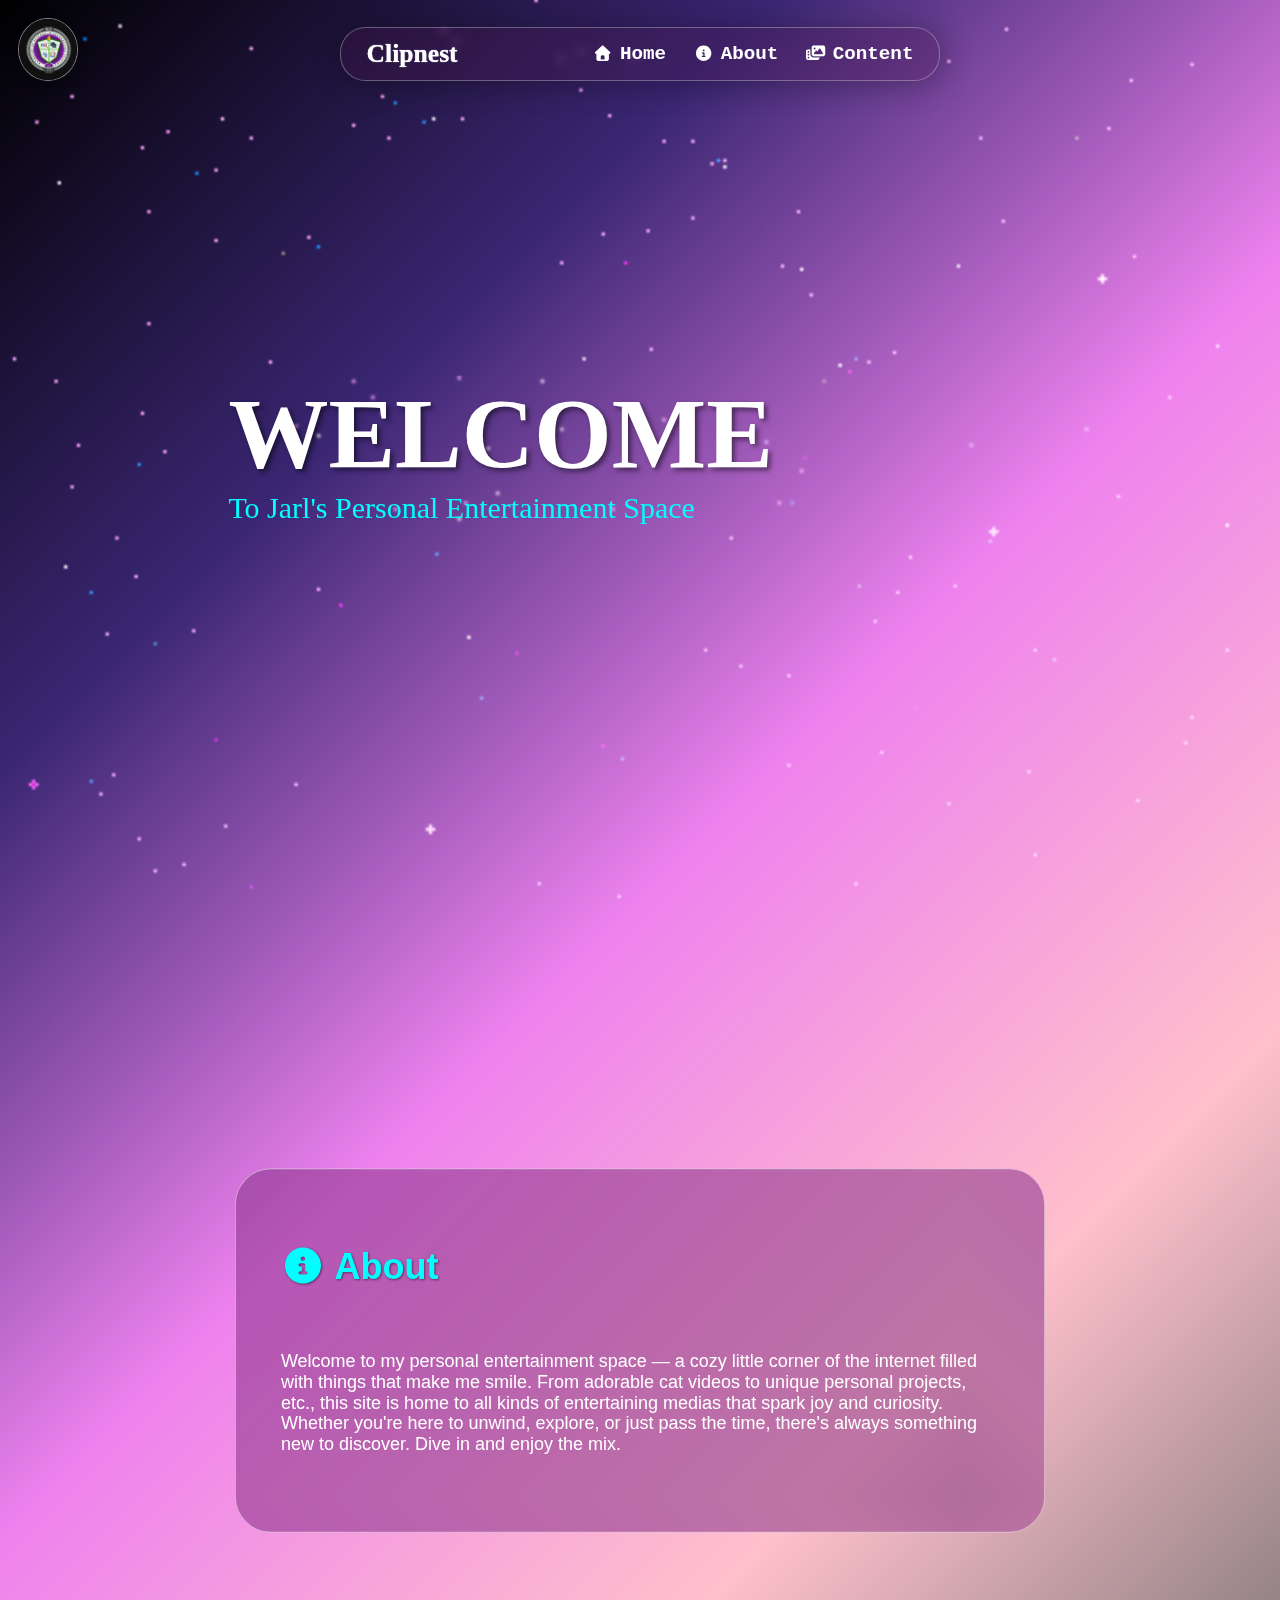
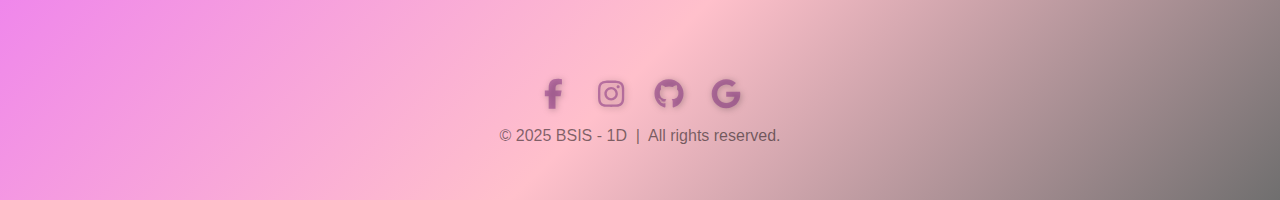
<file: index.html>
<!DOCTYPE html>
<html lang="en">
<head>
  <meta charset="UTF-8">
  <meta name="viewport" content="width=device-width, initial-scale=1.0">
  <title>Final Website</title>
  <link rel="stylesheet" href="css/style.css">
  <link rel="stylesheet" href="css/all.min.css" />
  <style>
          /* Main content styles */
.hero-section {
     position: relative;
     display: flex;
     justify-content: center;
     align-items: center;
     width: 100%;
     min-height: 100vh;
     flex-direction: column;
     min-height: 100vh;
}
.content-box {
     position: relative;
     width: clamp(280px, 80%, 900px);
     max-width: 80%;
     background-color: rgba(126, 41, 126, 0.5);
     backdrop-filter: blur(1px);
     transition: transform 0.8s ease, box-shadow 0.8s ease;
     transform: scale(0.9);
     z-index: 1;
}
.content-box h1 {
     color: white;
     font-size: clamp(1rem, 4vw, 2.5rem);
}
.cb-1 {
     display: flex;
     flex-direction: column;
     justify-content: center;
     align-items: flex-start;
     background: none;
     padding-left: clamp(10px, 3vw, 40px);
     transform: scale(1);
     box-shadow: 0;
}
.cb-1 h1 {
     position: static;
     text-align: left;
     font-family: fantasy;
     transform: none;
     font-size: 100px;
     font-weight: 800;
     text-shadow: 3px 3px 5px rgba(0, 0, 0, 0.5);
}
.cb-1 p {
     font-family: Cursive;
     color: cyan;
     font-size: 30px;
}
.d1 .content-box {
     box-shadow: none;
     opacity: 1;
}
.cb-2 {
     display: flex;
     flex-direction: column;
     justify-content: space-around;
     border-radius: 40px;
     height: clamp(250px, 45vh, 450px);
     padding: 50px;
     border: 1px solid rgba(255, 255, 255, 0.5);

}
.prgrph {
     color: #fff;
     font-size: 20px;
}
.cb-2 h1 {
     color: cyan;
     font-size: 40px;
     filter: drop-shadow(1px 1px 1px rgba(0, 0, 0, 0.5));
}
.d2:hover .cb-2 {
     transform: scale(1) translateY(-15px);
     box-shadow: 0px 15px 10px 1px rgba(0, 0, 0, 0.3);
}
.contacts {
     margin-bottom: 15px;
     display: flex;
     justify-content: center;
     gap: 20px;
}
.contacts a {
     position: relative;
     color: rgba(126, 41, 126, 0.5);
     font-size: 30px;
     filter: drop-shadow(1px 1px 3px rgba(0, 0, 0, 0.5));
     transition: color 0.3s ease, transform 0.3s ease, filter 0.3s ease;
}
.contacts a:hover {
     color: cyan;
     transform: scale(1.5);
     filter: drop-shadow(1px 1px 3px rgba(0, 0, 0, 0.5));
}
.contacts a:active {
     transform: scale(1.2);
}
.contact-label {
     font-size: 12px;
     text-align: center;
     margin-top: 5px;
     display: none;
     position: absolute;
     bottom: 45px;
     width: max-content;
     left: 50%;
     transform: translateX(-50%);
     color: white;
     transition: display 0.3s ease, color 0.3s ease;
}
.contacts a:hover .contact-label {
     display: flex;
     color: cyan;
}
  </style>
</head>
<body>
     <img src="internal/cictlogo.jfif" class="logo" alt="cictlogo">
  <nav class="nav-bar">
     <h2>Clipnest</h2>
    <ul class="links">
      <li><a href="#home" id="h-btn"><i class="fas fa-home"></i> Home</a></li>
      <li><a href="#about" id="a-btn"><i class="fas fa-info-circle"></i> About</a></li>
      <li class="dropdown-parent"><a href="content.html" id="c-btn"><i class="fas fa-photo-video"></i> Content</a>
          <ul class="dropdown">
    <li><a href="content.html#images">Image</a></li>
    <li><a href="content.html#videos">Videos</a></li>
    <li><a href="content.html#projects">Projects</a></li>
  </ul>
     </li>
    </ul>
  </nav>
  <div class="hero-section d1" id="home">
       <div class="content-box cb-1">
       <h1>WELCOME</h1>
       <p>To Jarl's Personal Entertainment Space</p>
       </div>
       </div>
  <div class="hero-section d2" id="about">
       <div class="content-box cb-2">
       <h1><i class="fas fa-info-circle"></i>  About</h1>
       <p class="prgrph">Welcome to my personal entertainment space — a cozy little corner of the internet filled with things that make me smile. From adorable cat videos to unique personal projects, etc., this site is home to all kinds of entertaining medias that spark joy and curiosity. Whether you're here to unwind, explore, or just pass the time, there's always something new to discover. Dive in and enjoy the mix.</p>
       </div>
       <footer>
          <div class="contacts">
          <a href="https://www.facebook.com/jarlchristian.cioco.7" target="_blank"><i class="fab fa-facebook-f"></i>
          <p class="contact-label">Contact me on my Facebook</p>
          </a>
          <a href="https://www.instagram.com/nhcxrc_" target="_blank"><i class="fab fa-instagram"></i>
          <p class="contact-label">Contact me on my Instagram</p>
          </a>
          <a href="https://www.github.com/jarlll" target="_blank"><i class="fab fa-github"></i>
          <p class="contact-label">Contact me on my GitHub</p>
          </a>
          <a href="https://mailto:jarlaclancioco@gmail.com" target="_blank"><i class="fab fa-google"></i>
          <p class="contact-label">Contact me on my Email</p>
          </a>
     </div>
  <p>
    &copy; 2025 BSIS - 1D &nbsp;|&nbsp; All rights reserved.
  </p>
</footer>
  </div>
</body>
</html>
</file>
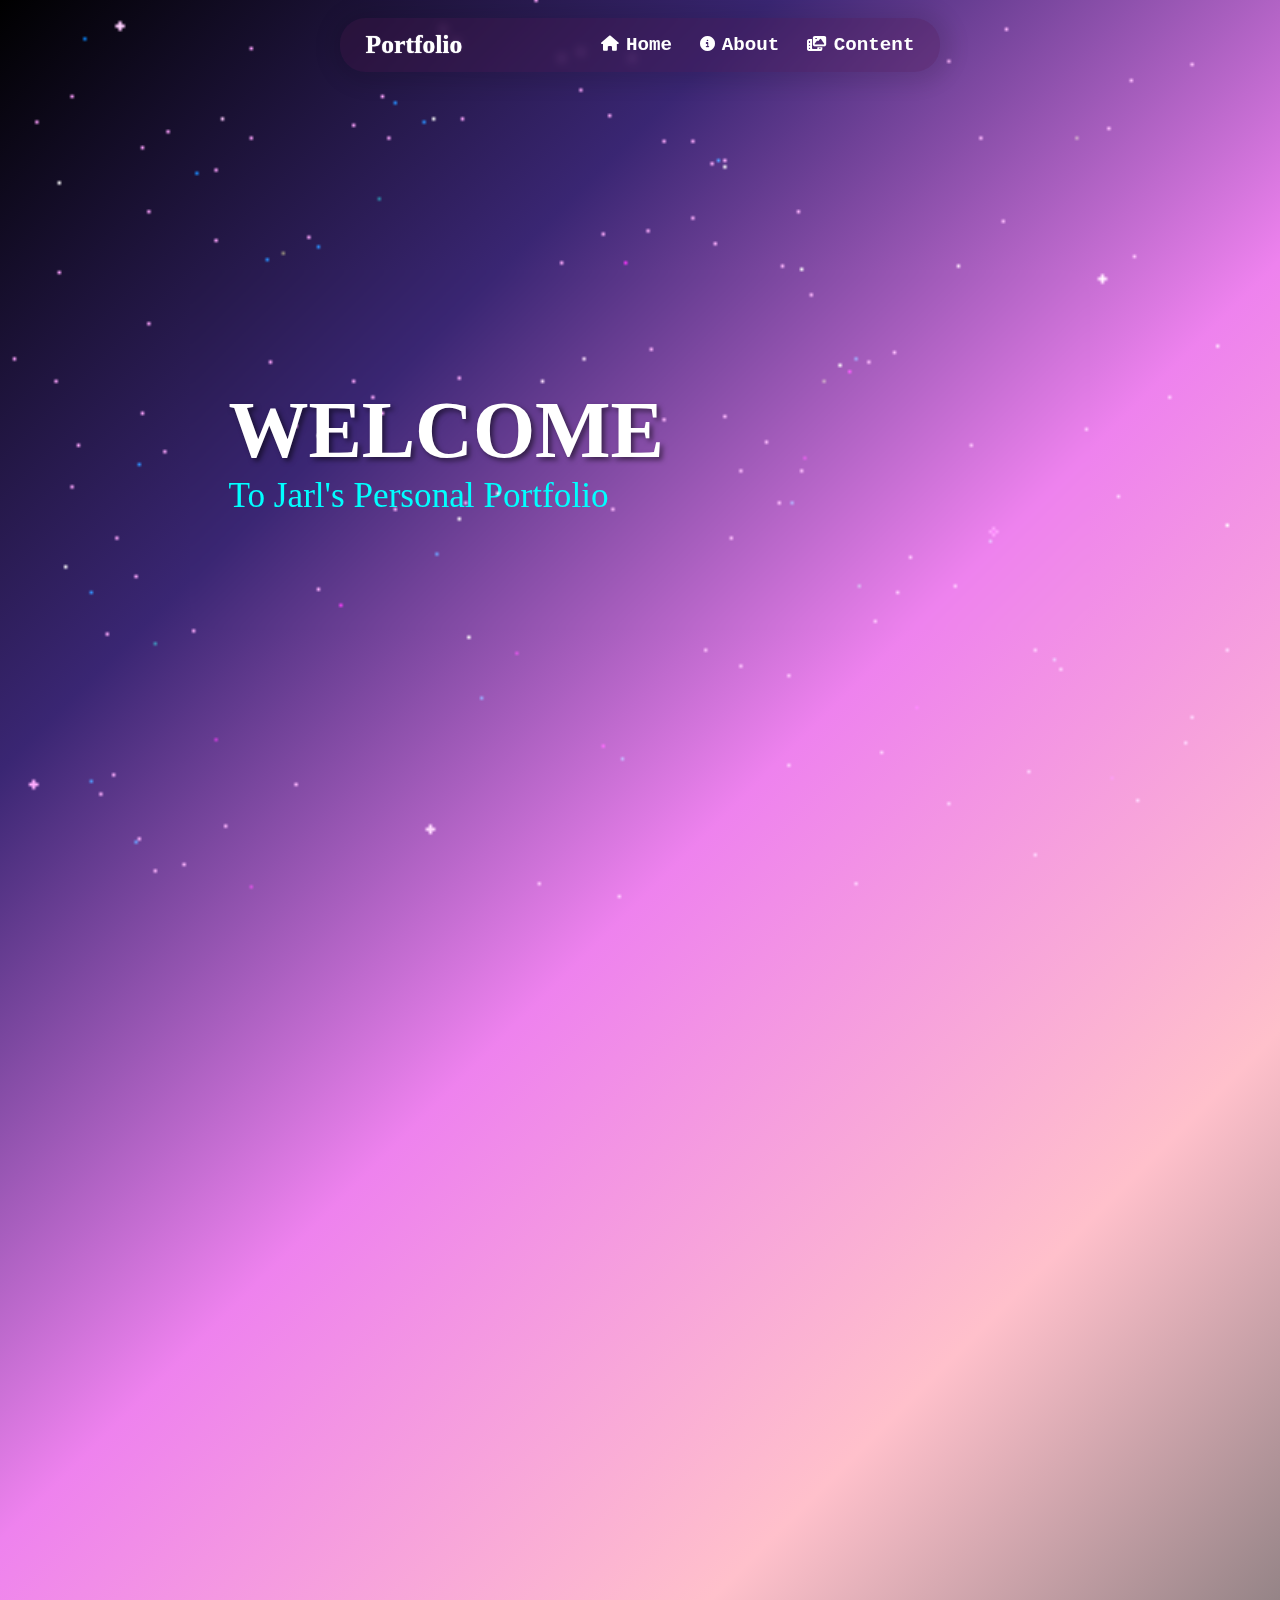
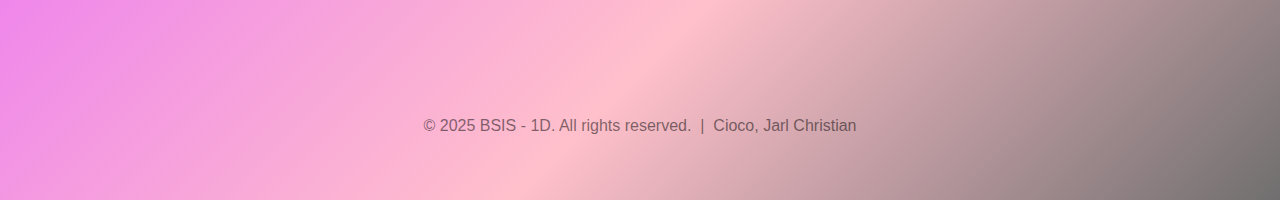
<file: CiocoWebsite.html>
<!DOCTYPE html>
<html lang="en">
<head>
  <meta charset="UTF-8">
  <meta name="viewport" content="width=device-width, initial-scale=1.0">
  <title>Final Website</title>
  <link rel="stylesheet" href="style.css">
  <link rel="stylesheet" href="https://cdnjs.cloudflare.com/ajax/libs/font-awesome/6.4.0/css/all.min.css" />
  <style>
          /* Main content styles */
.hero-section {
     position: relative;
     display: flex;
     justify-content: center;
     align-items: center;
     width: 100%;
     min-height: 100vh;
     flex-direction: column;
     min-height: 100vh;
}
.content-box {
     position: relative;
     width: clamp(280px, 80%, 900px);
     max-width: 100%;
     height: clamp(200px, 40vh, 400px);
     border-radius: clamp(20px, 3vw, 30px);
     background-color: rgba(70, 20, 70, 0.3);
     box-shadow: 2px 2px 20px 10px rgba(0, 0, 0, 0.1);
     backdrop-filter: blur(5px);
     opacity: 0;
     transition: opacity 1.5s ease-in-out, transform 0.8s;
     transform: scale(0.5);
}
.content-box h1 {
     font-family: Cursive;
     color: white;
     font-size: clamp(1rem, 4vw, 2.5rem);
     text-shadow: 3px 3px 5px rgba(0, 0, 0, 0.5);
}
.cb-1 {
     display: flex;
     flex-direction: column;
     justify-content: center;
     align-items: flex-start;
     background: none;
     padding-left: clamp(10px, 3vw, 40px);
     transform: scale(1);
}
.cb-1 h1 {
     position: static;
     text-align: left;
     font-family: fantasy;
     transform: none;
     font-size: clamp(3.5rem, 7vw, 5rem);
     font-weight: 800;
}
.cb-1 p {
     font-family: Cursive;
     color: cyan;
     font-size: clamp(2rem, 3vw, 2.2rem);
}
.d1 .content-box {
     box-shadow: none;
     opacity: 1;
}
.d2 .content-box {
     width: 100%; 
     border-radius: 0;
     height: clamp(250px, 45vh, 450px);
     padding: 50px 70px;
}
.d2 .prgrph {
    color: #fff;
     font-size: 20px;
}
.d2 hr {
     border: none;
     height: 2px;
     background-color: #fff;
     margin: 20px 0;
     width: 50%;
}
/* :target & hover reveal */
.hero-section:target .content-box {
     opacity: 1;
     transform: scale(1);
}
.d2:hover .content-box {
     opacity: 1;
     transform: scale(1);
}
  </style>
</head>
<body>
  <nav class="nav-bar">
     <h2>Portfolio</h2>
    <ul class="links">
      <li><a href="#home" id="h-btn"><i class="fas fa-home"></i> Home</a></li>
      <li><a href="#about" id="a-btn"><i class="fas fa-info-circle"></i> About</a></li>
      <li class="dropdown-parent"><a href="content.html" id="c-btn"><i class="fas fa-photo-video"></i> Content</a>
          <ul class="dropdown">
    <li><a href="content.html#nature">Nature</a></li>
    <li><a href="content.html#animals">Animals</a></li>
    <li><a href="content.html#japan">Japan</a></li>
  </ul>
     </li>
    </ul>
  </nav>
  <div class="hero-section d1" id="home">
       <div class="content-box cb-1">
       <h1>WELCOME</h1>
       <p>To Jarl's Personal Portfolio </p>
       </div>
       </div>
  <div class="hero-section d2" id="about">
       <div class="content-box">
       <h1>About</h1>
       <hr>
       <p class="prgrph">Welcome to my personal entertainment space — a cozy little corner of the internet filled with things that make me smile. From adorable cat videos to unique personal projects, etc., this site is home to all kinds of entertaining medias that spark joy and curiosity. Whether you're here to unwind, explore, or just pass the time, there's always something new to discover. Dive in and enjoy the mix.</p>
       </div>
       <footer>
  <p>
    &copy; 2025 BSIS - 1D. All rights reserved.
    &nbsp;|&nbsp;
    <a href="mailto:jarlaclancioco@gmail.com">Cioco, Jarl Christian</a>
  </p>
</footer>
  </div>
</body>
</html>
</file>
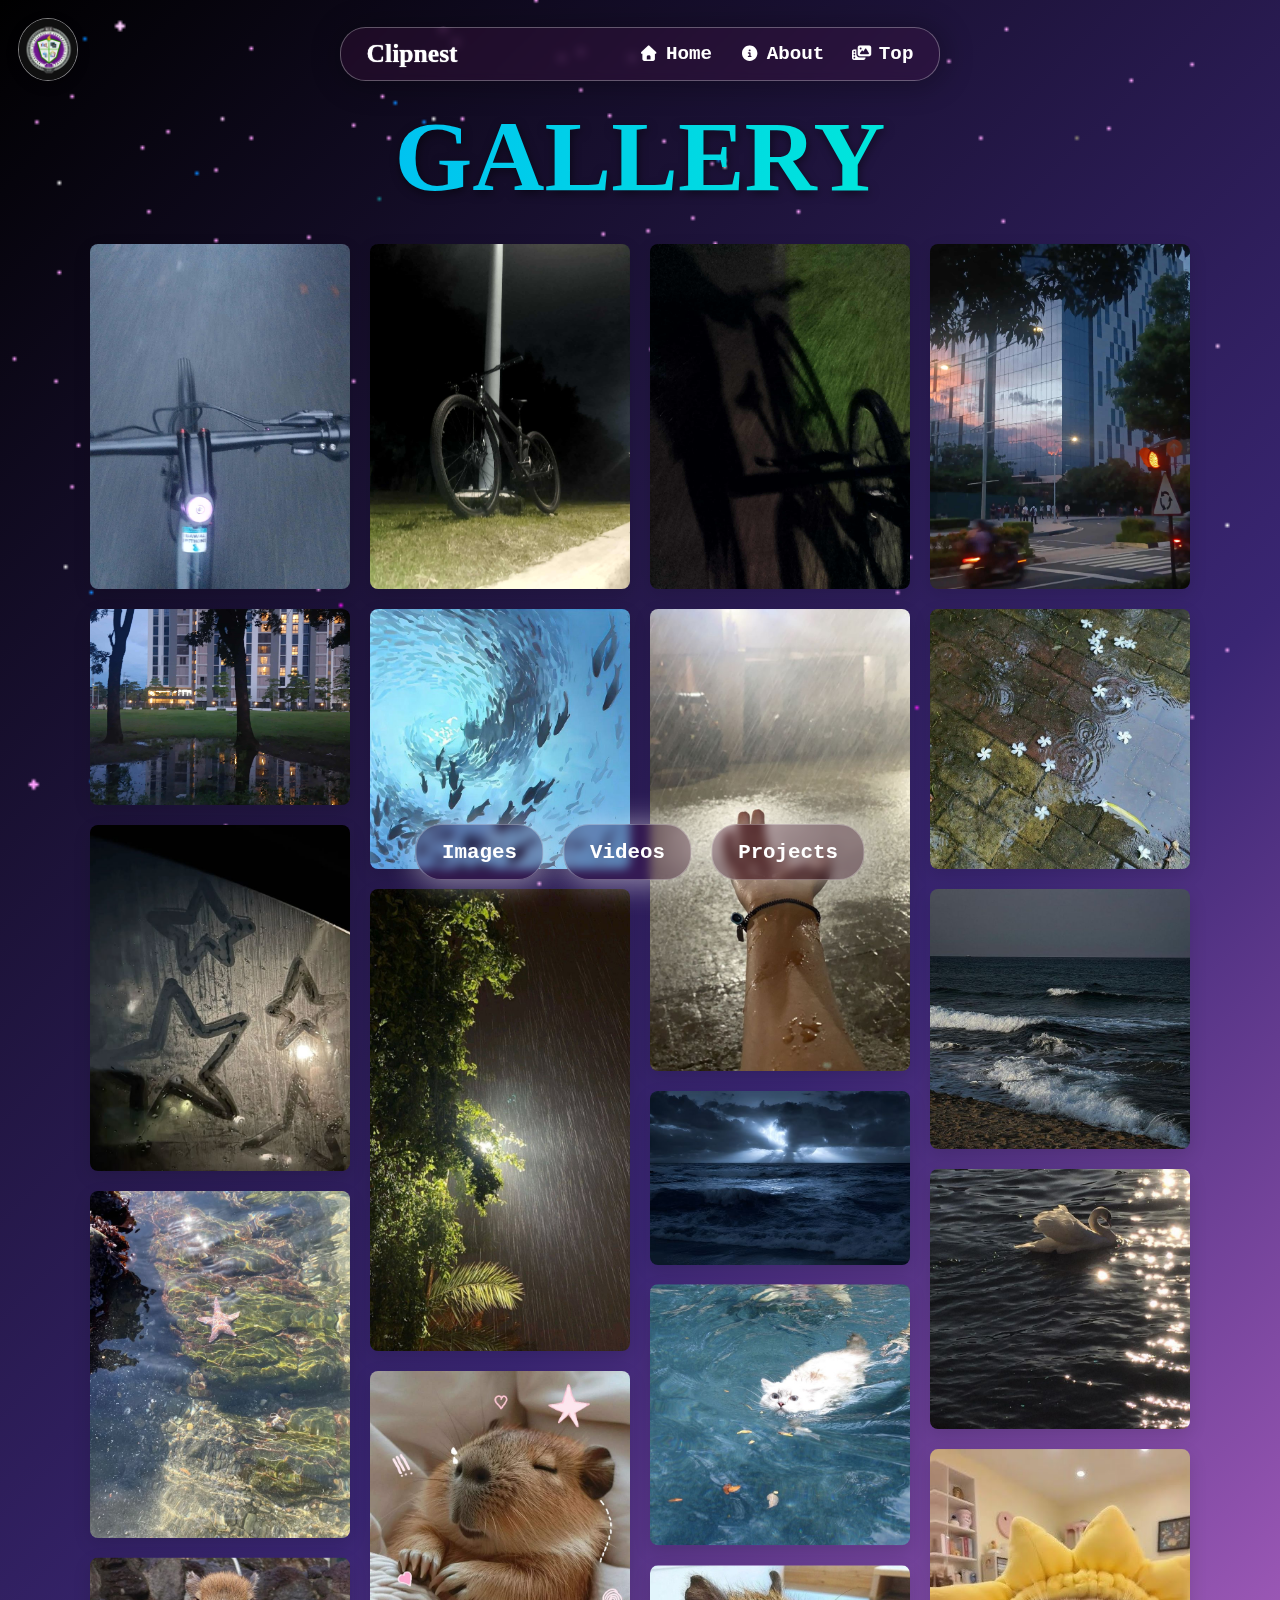
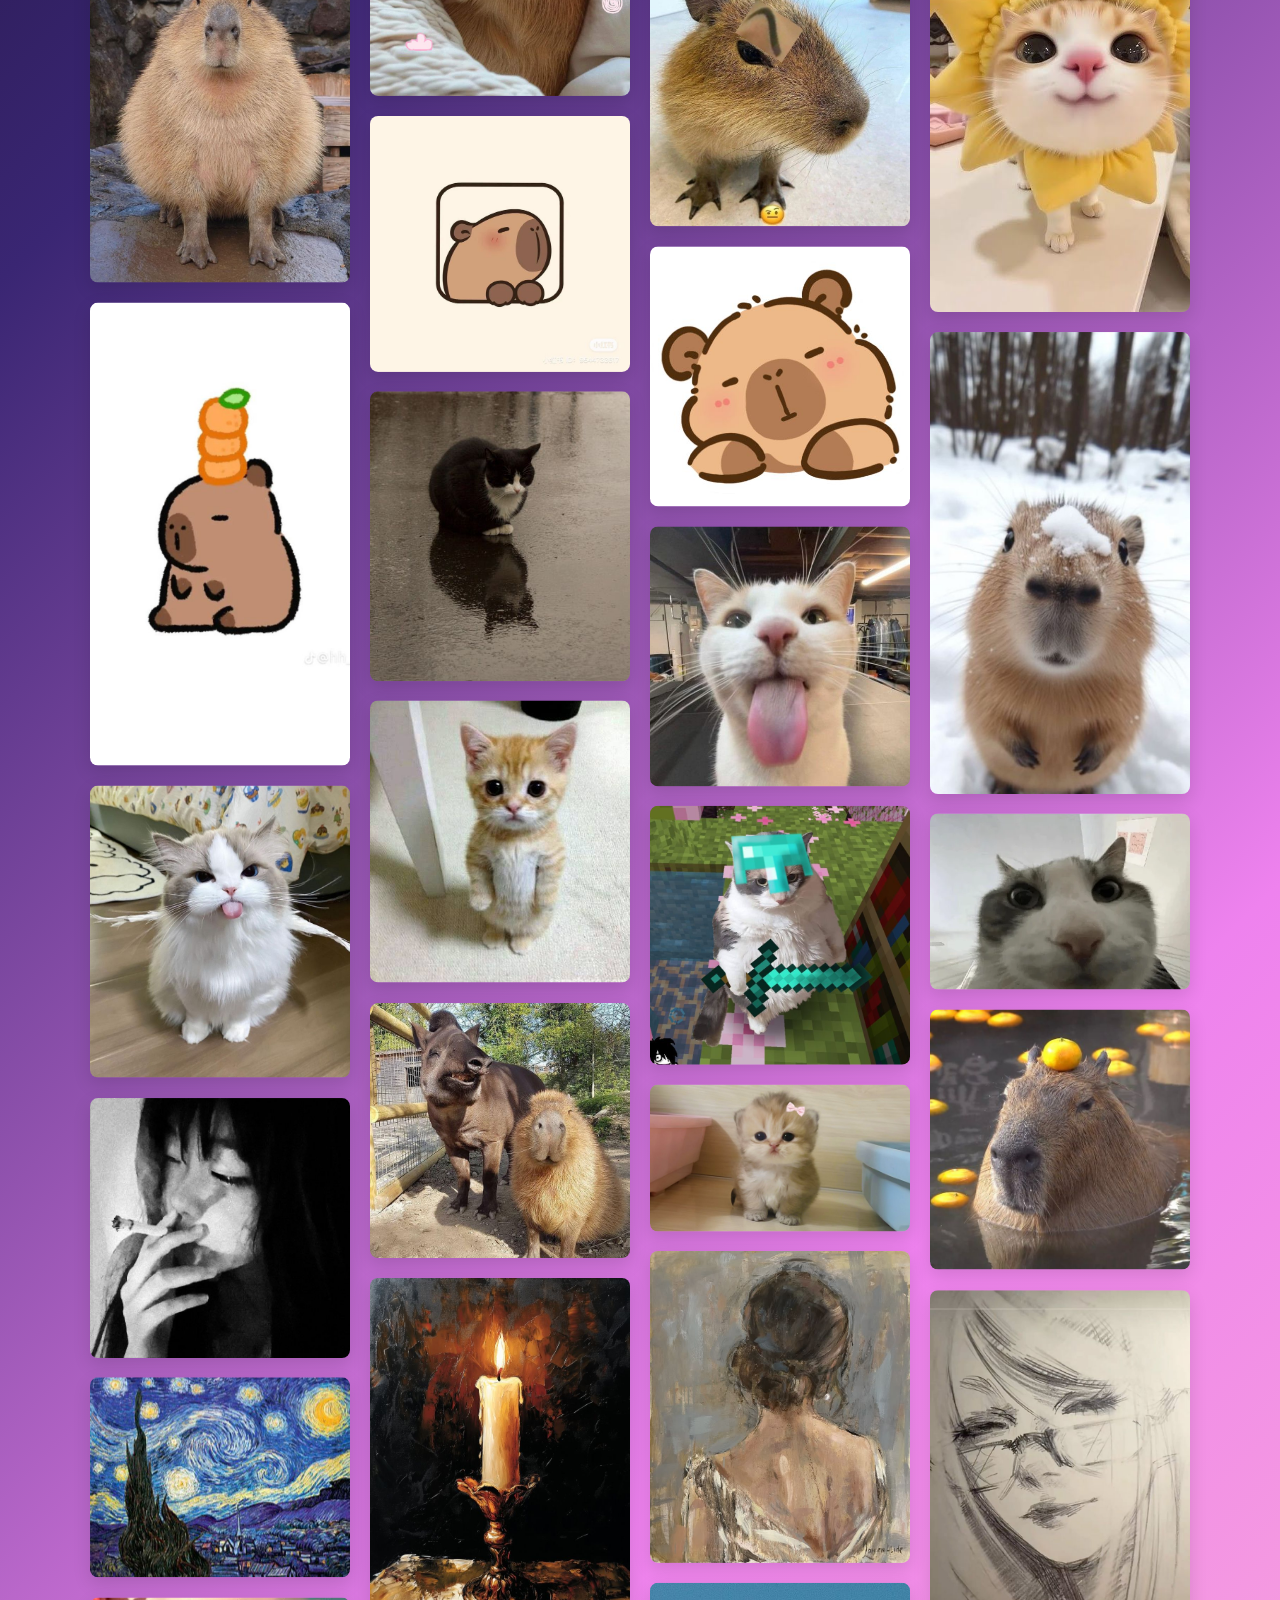
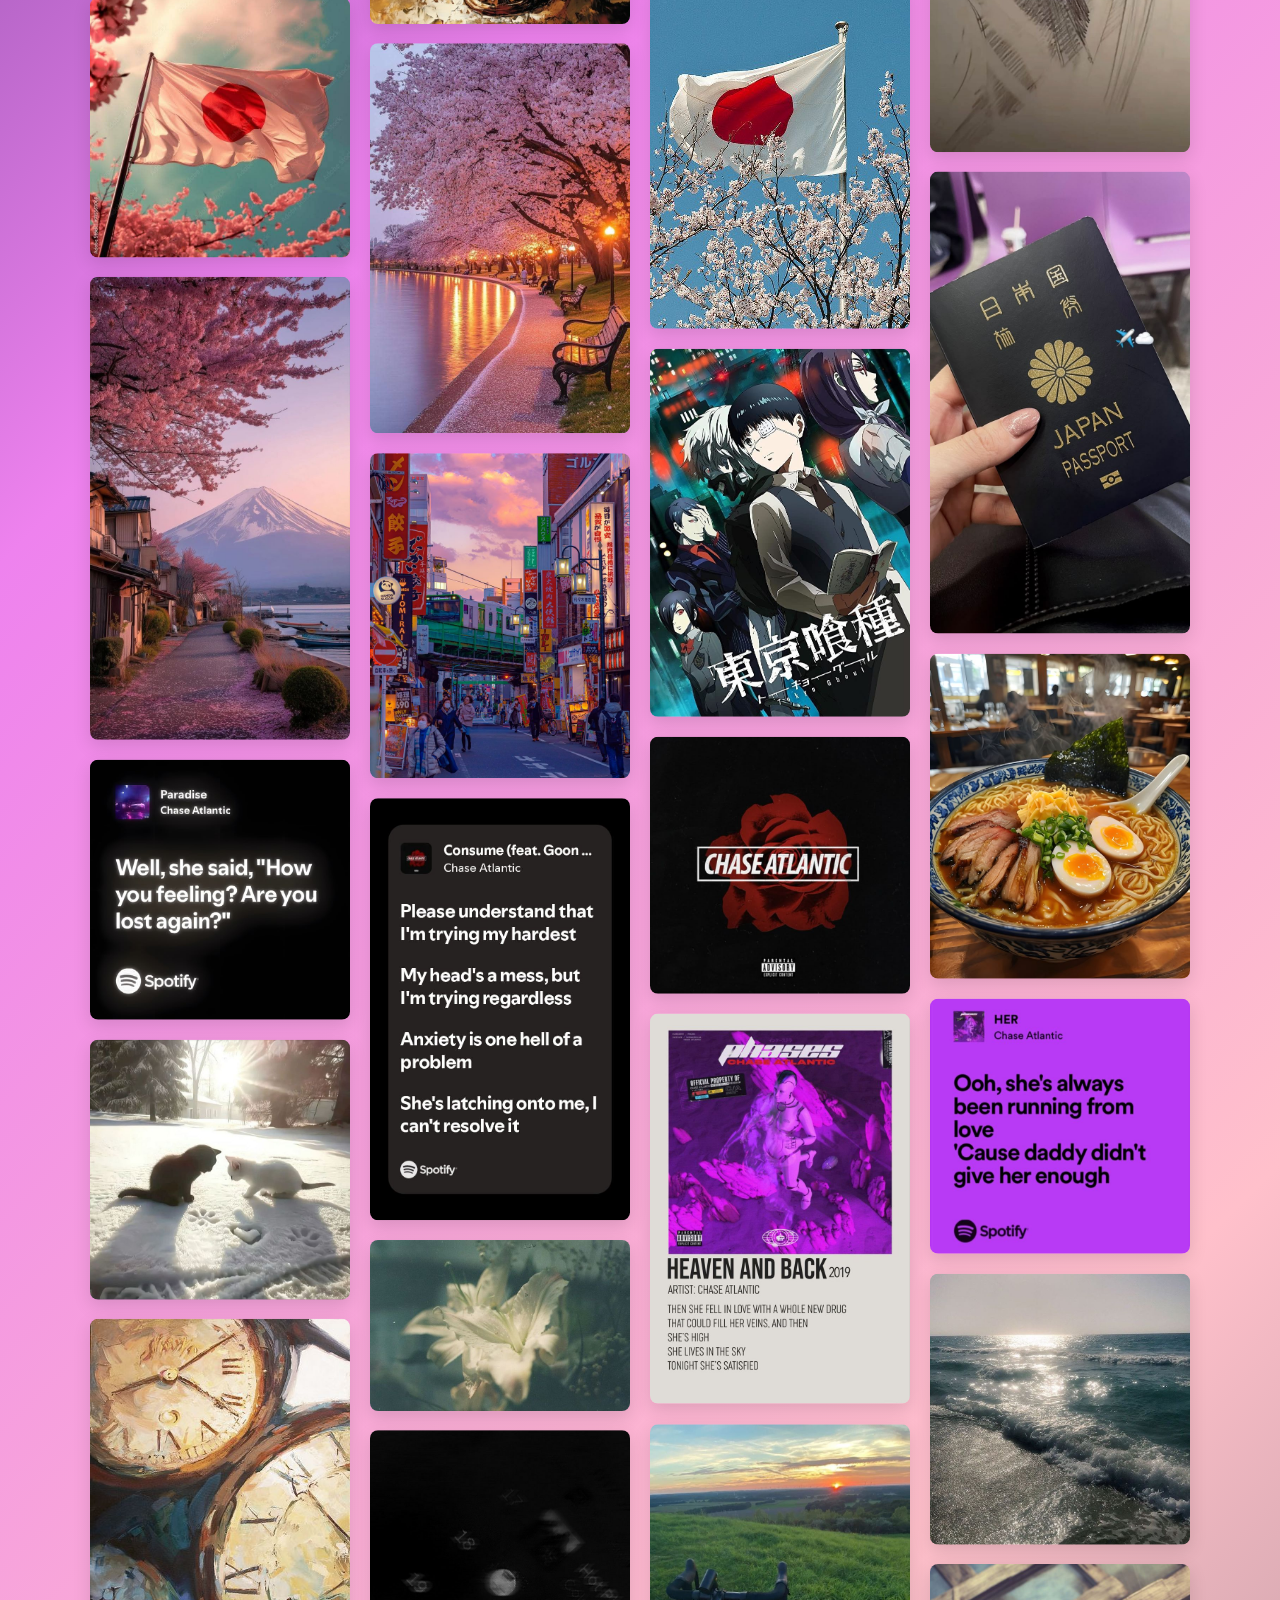
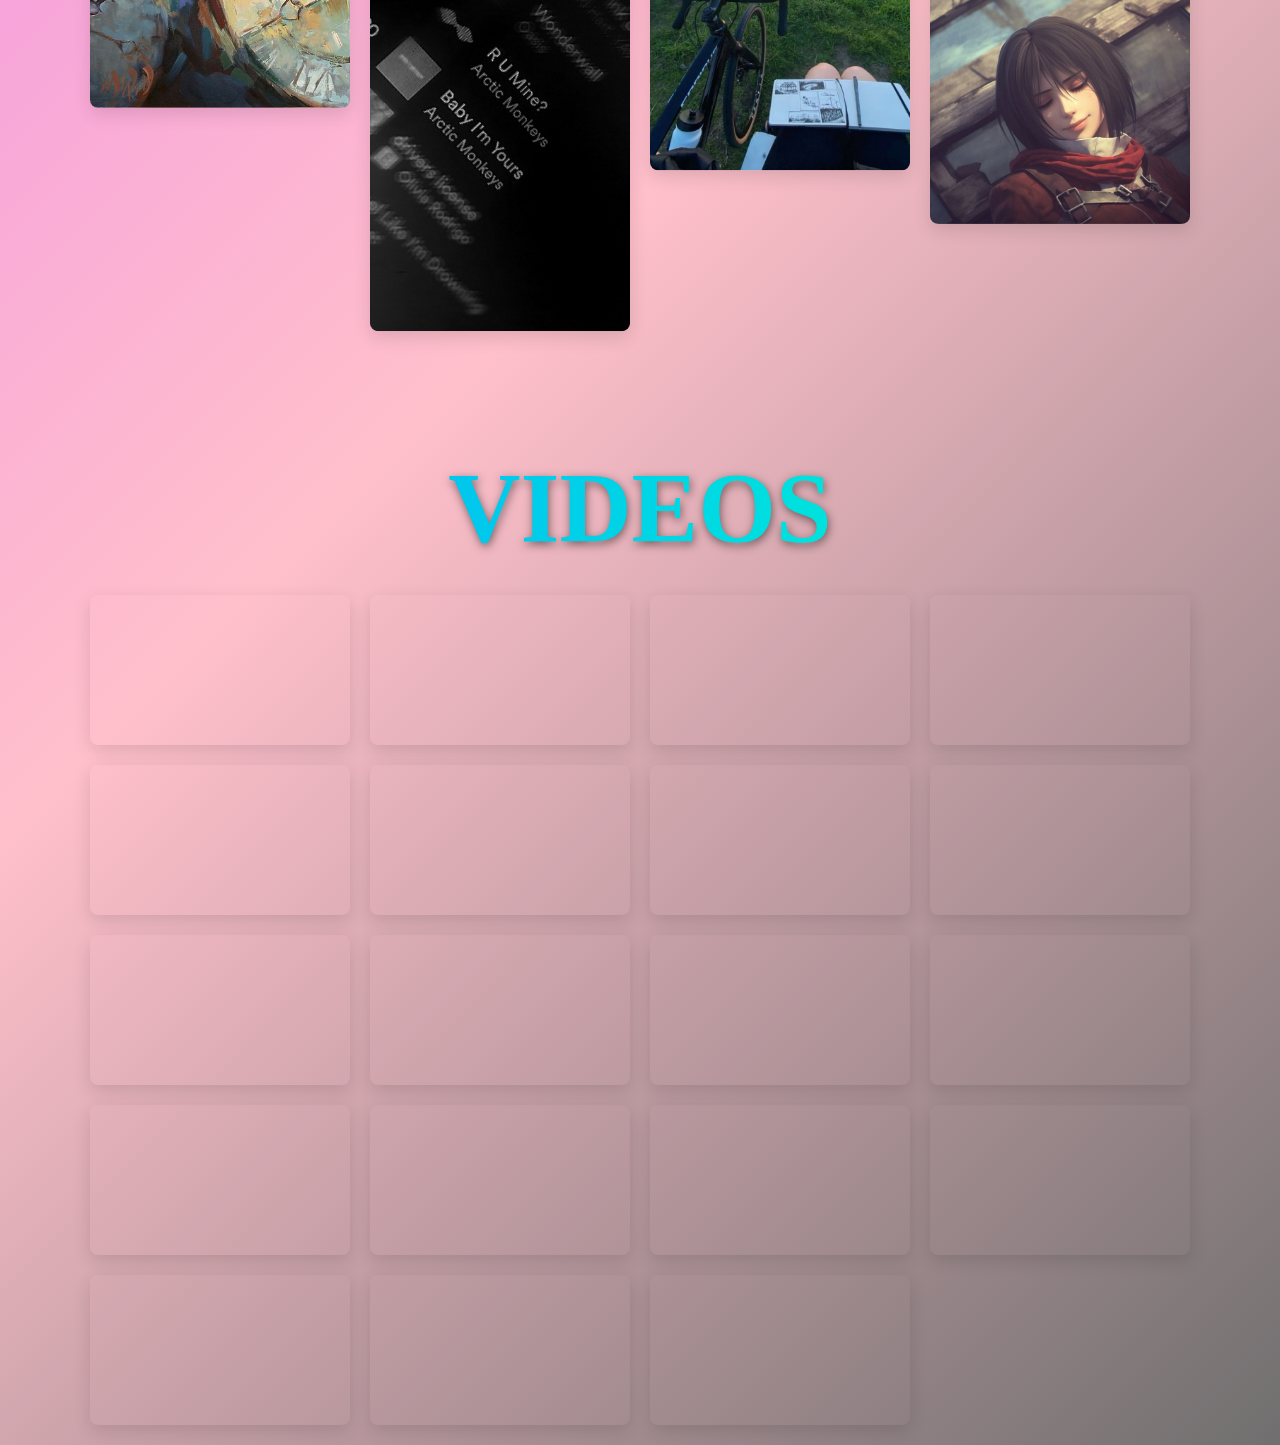
<file: content.html>
<!DOCTYPE html>
<html lang="en">
<head>
  <meta charset="UTF-8">
  <meta name="viewport" content="width=device-width, initial-scale=1.0">
  <title>Final Website</title>
  <link rel="stylesheet" href="css/style.css">
  <link rel="stylesheet" href="css/all.min.css" />
  <style>

        .wrap {
            margin: 0;
            padding: 0 50px;
        }

        /*.gallery {
            column-width: 260px;
            column-gap: 20px;
        }
        /* Make each image act like a block inside the column and avoid breaks */
        /*.gallery .image {
            width: 100%;
            display: block;
            margin: 0 0 20px;
            border-radius: 8px;
            box-shadow: 0 6px 18px rgba(0,0,0,0.12);
            transition: filter .3s ease, transform .2s ease, box-shadow .2s ease;
            break-inside: avoid;
            position: relative;
            z-index: 2;
        }*/

        .gallery {
    width: 90%;
    margin: auto;
}

/* Ensure all items have the same width */
.image {
    width: 260px;
    margin-bottom: 20px;
    border-radius: 8px;
    box-shadow: 0 6px 18px rgba(0,0,0,0.12);
    overflow: hidden;
    transition: filter .3s ease, transform .2s ease, box-shadow .2s ease;
    position: relative;
    z-index: 2;
}

/* Make images responsive inside the block */
.image img {
    width: 100%;
    display: block;
    border-radius: 8px;
}

/* Lightbox container */
.lightbox {
  position: fixed;
  top: 0;
  left: 0;
  width: 100%;
  height: 100%;
  background: rgba(0,0,0,0.85);
  display: none;
  justify-content: center;
  align-items: center;
  z-index: 10000;
}

/* Inner content (image or video) */
.lightbox-content img,
.lightbox-content video {
  max-width: 90vw;
  max-height: 90vh;
  border-radius: 10px;
  box-shadow: 0 0 30px rgba(255, 255, 255, 0.3);
  object-fit: contain;
}


/* Close button */
.lightbox .close {
  position: absolute;
  top: 30px;
  right: 50px;
  font-size: 40px;
  font-weight: bold;
  color: white;
  cursor: pointer;
  z-index: 10001;
  transition: 0.3s ease;
}
.lightbox .close:hover {
  color: red;
}


        .gallery .image:hover {
            transform: translateY(-4px) scale(1.1);
            box-shadow: 0 12px 28px rgba(0,0,0,1);
            z-index: 3;
        }
        .gallery .image:active {
            transform: translateY(-2px) scale(0.98);
            box-shadow: 0 8px 20px rgba(0,0,0,0.16);
        }
        .gallery:has(.image:hover) .image:not(:hover) {
            filter: brightness(0.6);
            transform: none;  
        }
        /* make hovered image pop above blurred ones */
        .gallery .image:hover {
            z-index: 2;
        }
        h1 {
            text-align: center;
            background: linear-gradient(to right, #00aaff, #00ffcc);
            -webkit-background-clip: text;
            -webkit-text-fill-color: transparent;
            font-family: fantasy;
            margin-bottom: 30px;
            font-size: 100px;
            filter: drop-shadow(1px 3px 5px rgba(0, 0, 0, 0.5));
            padding-top: 11vh;
            position: relative;
            z-index: 1;
        }

        .nav-wrapper {
            display: flex;
            position: fixed;
            bottom: 20px;
            left: 50%;
            transform: translateX(-50%);
            justify-content: center;
            align-items: center;
            gap: 20px;
            list-style: none;
            padding: 0;
            z-index: 1000;
        }
        .nav-wrapper li {
          background-color: rgba(70, 20, 70, 0.3);
          backdrop-filter: blur(5px);
          border-radius: clamp(20px, 2vw, 40px);
          box-shadow: 2px 2px 30px 2px rgba(255, 255, 255, 0.5);
          border: 1px solid rgba(255, 255, 255, 0.3);
          -webkit-tap-highlight-color: transparent;
          cursor: pointer;
          transition: transform .1s ease-in, box-shadow .2s ease, background-color .1s ease;
        } 
        .nav-wrapper li a {
          height: clamp(50px, 6vh, 80px);
          padding: 0 clamp(20px, 2vw, 30px);
          color: white;
          text-decoration: none;
          font-family: "Courier New", monospace;
          font-weight: 700;
          font-size: clamp(0.8rem, 1.8vw, 1.3rem);
          display: flex;
          justify-content: center;
          align-items: center;
        }
        .nav-wrapper li:hover {
          background-color: rgba(0, 255, 255, 0.5);
          transform: translateY(-4px) scale(1.1);
          box-shadow: 2px 2px 40px 4px rgba(0, 255, 255, 0.5), 0px 5px 10px 1px rgba(0, 0, 0, 0.5);
          cursor: pointer;
        }
        .nav-wrapper li:active {
          transform: translateY(0px) scale(0.98);
          box-shadow: 2px 2px 40px 2px rgba(0, 255, 255, 0.8);
        }

        /* Responsive tweaks: fewer columns on small screens */
        @media (max-width: 600px) {
            .gallery { column-width: 160px; column-gap: 10px; }
        }
  </style>
</head>
<body>
  <img src="internal/cictlogo.jfif" class="logo" alt="cictlogo">
  <nav class="nav-bar">
    <h2>Clipnest</h2>
    <ul class="links">
      <li><a href="index.html" id="h-btn"><i class="fas fa-home"></i> Home</a></li>
      <li><a href="index.html#about" id="a-btn"><i class="fas fa-info-circle"></i> About</a></li>
      <li><a href="#top" id="c-btn"><i class="fas fa-photo-video"></i> Top</a>
      </li>
    </ul>
  </nav>
  <ul class="nav-wrapper">
    <li><a href="#images">Images</a></li>
    <li><a href="#videos">Videos</a></li>
    <li><a href="#projects">Projects</a></li>
  </ul>

  <div class="wrap">
        <h1 id="images">GALLERY</h1>
        <div class="gallery">
            <img src="internal/bike1.jfif" class="image" alt="">
            <img src="internal/bike2.jfif" class="image" alt="">
            <img src="internal/bike3.jfif" class="image" alt="">
            <img src="internal/city1.jfif" class="image" alt="">
            <img src="internal/city2.jfif" class="image" alt="">
            <img src="online/nature1.jfif" class="image" id="nature" alt="">
            <img src="online/nature2.jfif" class="image" alt="">
            <img src="online/nature3.jfif" class="image" alt="">
            <img src="online/nature4.jfif" class="image" alt="">
            <img src="online/nature5.jfif" class="image" alt="">
            <img src="online/nature6.jfif" class="image" alt="">
            <img src="online/nature7.jfif" class="image" alt="">
            <img src="online/nature8.jfif" class="image" alt="">
            <img src="online/nature9.jfif" class="image" alt="">
            <img src="online/animals1.jfif" class="image" id="animals" alt="">
            <img src="online/animals2.jfif" class="image" alt="">
            <img src="online/animals3.jfif" class="image" alt="">
            <img src="online/animals4.jfif" class="image" alt="">
            <img src="online/animals5.jfif" class="image" alt="">
            <img src="online/animals6.jfif" class="image" alt="">
            <img src="online/animals7.jfif" class="image" alt="">
            <img src="online/animals8.jfif" class="image" alt="">
            <img src="online/animals9.jfif" class="image" alt="">
            <img src="online/animals10.jfif" class="image" alt="">
            <img src="online/animals11.jfif" class="image" alt="">
            <img src="online/animals12.jfif" class="image" alt="">
            <img src="online/animals13.jfif" class="image" alt="">
            <img src="catmc.jpg" alt="" class="image">
            <img src="catmeme.jpg" alt="" class="image">
            <img src="cfriends.jfif" alt="" class="image">
            <img src="chllcapy.jfif" alt="" class="image">
            <img src="cutecat.jpg" alt="" class="image">
            <img src="galeri.jfif" alt="" class="image">
            <img src="online/art1.jfif" class="image" alt="">
            <img src="online/art2.jfif" class="image" alt="">
            <img src="online/art3.jfif" class="image" alt="">
            <img src="online/art4.jfif" class="image" alt="">
            <img src="online/japan1.jfif" class="image" id="japan" alt="">
            <img src="online/japan2.jfif" class="image" alt="">
            <img src="online/japan3.jfif" class="image" alt="">
            <img src="online/japan4.jfif" class="image" alt="">
            <img src="online/japan5.jfif" class="image" alt="">
            <img src="online/japan6.jfif" class="image" alt="">
            <img src="online/japan7.jfif" class="image" alt="">
            <img src="online/japan8.jfif" class="image" alt="">
            <img src="online/song2.jfif" class="image" alt="">
            <img src="online/song1.jfif" class="image" alt="">
            <img src="online/song4.jfif" class="image" alt="">
            <img src="online/song5.jfif" class="image" alt="">
            <img src="online/song6.jfif" class="image" alt="">
            <img src="try gallery/— jemily.jfif" class="image" alt="">
            <img src="try gallery/download (3).jfif" class="image" alt="">
            <img src="try gallery/download (2).jfif" class="image" alt="">
            <img src="try gallery/download (4).jfif" class="image" alt="">
            <img src="try gallery/download (5).jfif" class="image" alt="">
            <img src="try gallery/download (6).jfif" class="image" alt="">
            <img src="try gallery/download.jfif" class="image" alt="">
    </div>
    <h1 id="videos">VIDEOS</h1>
    <div class="gallery">
  <video class="image lazy-video" data-src="cats/cute4.mp4" playsinline preload="none"></video>
  <video class="image lazy-video" data-src="cats/mc1.mp4" playsinline preload="none"></video>
  <video class="image lazy-video" data-src="cats/mc2.mp4" playsinline preload="none"></video>
  <video class="image lazy-video" data-src="cats/mc6.mp4" playsinline preload="none"></video>
  <video class="image lazy-video" data-src="cats/cat1.mp4" playsinline preload="none"></video>
  <video class="image lazy-video" data-src="cats/cat2.mp4" playsinline preload="none"></video>
  <video class="image lazy-video" data-src="cats/cat3.mp4" playsinline preload="none"></video>
  <video class="image lazy-video" data-src="cats/cat4.mp4" playsinline preload="none"></video>
  <video class="image lazy-video" data-src="cats/cat5.mp4" playsinline preload="none"></video>
  <video class="image lazy-video" data-src="cats/cat6.mp4" playsinline preload="none"></video>
  <video class="image lazy-video" data-src="cats/cat7.mp4" playsinline preload="none"></video>
  <video class="image lazy-video" data-src="cats/cat8.mp4" playsinline preload="none"></video>
  <video class="image lazy-video" data-src="cats/cat9.mp4" playsinline preload="none"></video>
  <video class="image lazy-video" data-src="cats/cat10.mp4" playsinline preload="none"></video>
  <video class="image lazy-video" data-src="cats/cat11.mp4" playsinline preload="none"></video>
  <video class="image lazy-video" data-src="cats/cat12.mp4" playsinline preload="none"></video>
  <video class="image lazy-video" data-src="cats/cat13.mp4" playsinline preload="none"></video>
  <video class="image lazy-video" data-src="cats/cat14.mp4" playsinline preload="none"></video>
  <video class="image lazy-video" data-src="cats/mc3.mp4" playsinline preload="none"></video>
</div>


    <!-- Lightbox Overlay for Images & Videos -->
<div class="lightbox" id="lightbox">
  <span class="close" id="closeBtn">&times;</span>
  <div class="lightbox-content" id="lightbox-content"></div>
</div>


    <!-- Masonry and imagesLoaded libraries -->
<script src="js/masonry.pkgd.min.js"></script>
<script src="js/imagesloaded.pkgd.min.js"></script>

<script>
  // ---------- Masonry + imagesLoaded + video metadata ----------
  const galleryGrids = document.querySelectorAll('.gallery');

  galleryGrids.forEach(grid => {
    const msnry = new Masonry(grid, {
      itemSelector: '.image',
      columnWidth: 260,
      gutter: 20,
      fitWidth: true
    });

    // Wait for images first
    imagesLoaded(grid, { background: true }, function () {
      // Then wait for videos
      const videos = grid.querySelectorAll('video');

      let loadedCount = 0;
      const total = videos.length;

      if (total === 0) {
        msnry.layout(); // Only images
      } else {
        videos.forEach(video => {
          video.addEventListener('loadedmetadata', () => {
            loadedCount++;
            if (loadedCount === total) {
              msnry.layout(); // Re-layout when all videos are ready
            }
          });
        });
      }
    });

    // Optional: re-layout when showing the gallery (e.g., on tab click)
    document.getElementById('c-btn')?.addEventListener('click', () => {
      setTimeout(() => {
        msnry.layout();
      }, 100);
    });
  });

  // ---------- Lazy Load Videos with IntersectionObserver ----------
  const lazyVideos = document.querySelectorAll('video.lazy-video');

  if ('IntersectionObserver' in window) {
    const videoObserver = new IntersectionObserver((entries, observer) => {
      entries.forEach(entry => {
        if (entry.isIntersecting) {
          const video = entry.target;

          if (!video.src) {
            video.src = video.dataset.src;
            video.load();
          }

          // Trigger layout update
          video.addEventListener('loadedmetadata', () => {
            Masonry.data(video.closest('.gallery'))?.layout();
          });

          video.classList.remove('lazy-video');
          observer.unobserve(video);
        }
      });
    }, {
      rootMargin: '200px',
      threshold: 0.25
    });

    lazyVideos.forEach(video => {
      videoObserver.observe(video);
    });
  } else {
    // Fallback for older browsers
    lazyVideos.forEach(video => {
      video.src = video.dataset.src;
      video.load();
      video.classList.remove('lazy-video');
    });
  }

  // ---------- Fix layout if user lands directly on #videos ----------
  window.addEventListener('load', () => {
    if (window.location.hash === '#videos') {
      setTimeout(() => {
        galleryGrids.forEach(grid => {
          Masonry.data(grid)?.layout();
        });
      }, 200);
    }
  });

  // ---------- Lightbox Logic ----------
  const lightbox = document.getElementById('lightbox');
  const lightboxContent = document.getElementById('lightbox-content');
  const closeBtn = document.getElementById('closeBtn');

  function clearLightbox() {
    lightboxContent.innerHTML = '';
  }

  document.querySelectorAll('.gallery .image').forEach(media => {
    media.addEventListener('click', () => {
      clearLightbox();
      lightbox.style.display = 'flex';

      if (media.tagName === 'IMG') {
        const img = document.createElement('img');
        img.src = media.src;
        img.alt = media.alt || '';
        img.style.maxWidth = '90vw';
        img.style.maxHeight = '90vh';
        lightboxContent.appendChild(img);
      } else if (media.tagName === 'VIDEO') {
        const video = document.createElement('video');
        video.src = media.src;
        video.controls = true;
        video.autoplay = true;
        video.muted = false;
        video.playsInline = true;
        video.style.maxWidth = '90vw';
        video.style.maxHeight = '90vh';
        lightboxContent.appendChild(video);
      }
    });
  });

  closeBtn.addEventListener('click', () => {
    lightbox.style.display = 'none';
    clearLightbox();
  });

  lightbox.addEventListener('click', (e) => {
    if (e.target === lightbox) {
      lightbox.style.display = 'none';
      clearLightbox();
    }
  });

  document.addEventListener('keydown', (e) => {
    if (e.key === 'Escape') {
      lightbox.style.display = 'none';
      clearLightbox();
    }
  });
</script>


</body>
</html>
</file>
<file: css/style.css>
/* Body and navigation styles for Cioco Website and beyond */
/* Global resets and base styles */
* {
     box-sizing: border-box;
     margin: 0;
     padding: 0;
}
html {
     scroll-behavior: smooth;
}
/* Body with gradient background and star overlay */
body {
     background: linear-gradient(135deg, black 0%, #3a2673 25%, violet 50%, pink 75%, rgb(112, 111, 111) 100%);
     font-family: Arial, Helvetica, sans-serif;
     z-index: -1;
}
body::after {
     content: "";
     position: fixed;
     inset: 0;
     background: url('stars.gif') center/cover no-repeat;
     mix-blend-mode: screen;
     will-change: opacity, transform;
     z-index: 0;
     pointer-events: none;
}

.links a i {
     margin-right: 5px;
  transform: scale(0.8);
}

/* Logo styles */
.logo {
     position: fixed;
     top: 2vh;
     left: 2vh;
     width: 60px;
     height: auto;
     z-index: 10;
     border-radius: 8px;
     box-shadow: 0 4px 12px rgba(0, 0, 0, 0.3);
     border-radius: 50%;
     border: 1px solid rgba(255, 255, 255, 0.5);
}

/* Navigation bar */
.nav-bar {
     display: flex;
     justify-content: space-between;
     position: fixed;
     align-items: center;
     color: #fff;
     top: 3vh;
     left: 50%;
     transform: translateX(-50%);
     width: clamp(280px, 90%, 600px);
     height: clamp(50px, 6vh, 80px);
     padding: 0 clamp(20px, 2vw, 30px);
     z-index: 1000;
     background-color: rgba(70, 20, 70, 0.3);
     backdrop-filter: blur(5px);
     border-radius: clamp(20px, 2vw, 40px);
     box-shadow: 2px 2px 30px 2px rgba(0, 0, 0, 0.3);
     border: 1px solid rgba(255, 255, 255, 0.3);
}
/* Navigation links */
.links {
     display: flex;
     list-style: none;
     gap: clamp(10px, 2vw, 40px);
}
.links li {
     text-align: center;
}
.links a {
     display: flex;
     position: relative;
     text-decoration: none;
     color: white;
     padding: clamp(5px, 1vw, 10px) 0;
     transition: color .1s ease-in, text-shadow .2s ease-in;
     font-family: "Courier New", monospace;
     font-weight: 700;
     font-size: clamp(0.8rem, 1.5vw, 1.3rem);
     -webkit-tap-highlight-color: transparent; /* better mobile feeling */
}
/* Focus styles for accessibility */
.links a:focus,
.links a:focus-visible {
     outline: 3px solid cyan;
     outline-offset: 4px;
}
/* Headline in the nav */
.nav-bar h2 {
     font-family: "Times New Roman", serif;
     text-shadow: 0 0 1px white;
     font-size: clamp(1rem, 2vw, 1.8rem);
}
/* Hover effect for nav links */
.links a:hover {
     color: cyan;
     text-shadow: 0 0 1px cyan, 0 0 2px cyan, 0 0 4px cyan;
}
/* Dropdown menu styles */
.dropdown-parent {
     position: relative;
}
.dropdown {
     position: absolute;
     top: 100%;
     display: flex;
     flex-direction: column;
     background-color: rgba(70, 20, 70, 0.3);
     backdrop-filter: blur(5px);
     border-radius: clamp(10px, 1vw, 20px);
     box-shadow: 2px 2px 20px 5px rgba(0, 0, 0, 0.1);
     min-width: 120px;
     padding: 10px 0;
     z-index: 1001;
     transform: scaleY(0);
     transform-origin: top;
     visibility: hidden;
     opacity: 0;
     pointer-events: none; 
     transition: transform 0.25s ease, opacity 0.25s ease;
     box-shadow: 2px 2px 20px 1px rgba(0, 0, 0, 0.3);
     border: 1px solid rgba(255, 255, 255, 0.3);
}
.dropdown li {
     list-style: none;
     text-align: left;
}
.dropdown a {
     color: white;
     padding: 10px 20px;
     display: block;
     text-decoration: none;
     font-size: clamp(0.7rem, 1.3vw, 1rem);
     transition: background 0.3s, color 0.3s;
}
/* Show dropdown on hover or focus within */
.dropdown-parent:hover .dropdown,
.dropdown-parent:focus-within .dropdown {
     transform: scaleY(1);
     visibility: visible;
     opacity: 1;
     pointer-events: auto;
}
.dropdown a:hover,
.dropdown a:focus {
     background-color: rgba(0, 0, 0, 0.3);
     outline: none;
}
/* Footer styles */
footer {
    position: absolute;
    bottom: 10px;
    left: 50%;
    transform: translateX(-50%);
    margin-bottom: clamp(1rem, 5vh, 3rem);
    color: rgba(0, 0, 0, 0.5);
    text-align: center;
    font-size: clamp(0.5rem, 2vw, 1rem);
}
footer a {
    text-decoration: none;
    color: rgba(0, 0, 0, 0.5);
}
/* Reduce motion for users who prefer it: disables non-essential transforms/transitions */
@media (prefers-reduced-motion: reduce) {
     * {
          transition: none !important;
          animation: none !important;
     }
}
</file>
<file: style.css>
/* Body and navigation styles for Cioco Website and beyond */
/* Global resets and base styles */
* {
     box-sizing: border-box;
     margin: 0;
     padding: 0;
}
html {
     scroll-behavior: smooth;
}
/* Body with gradient background and star overlay */
body {
     background: linear-gradient(135deg, black 0%, #3a2673 25%, violet 50%, pink 75%, rgb(112, 111, 111) 100%);
     font-family: Arial, Helvetica, sans-serif;
     z-index: -1;
}
body::after {
     content: "";
     position: fixed;
     inset: 0;
     background: url('stars.gif') center/cover no-repeat;
     mix-blend-mode: screen;
     will-change: opacity, transform;
     z-index: 0;
     pointer-events: none;
}

.links a i {
     margin-right: 5px;
  transform: scale(0.8);
}

/* Navigation bar */
.nav-bar {
     display: flex;
     justify-content: space-between;
     position: fixed;
     align-items: center;
     color: #fff;
     top: 2vh;
     left: 50%;
     transform: translateX(-50%);
     width: clamp(280px, 90%, 600px);
     height: clamp(50px, 6vh, 80px);
     padding: 0 clamp(20px, 2vw, 30px);
     z-index: 1000;
     background-color: rgba(70, 20, 70, 0.3);
     backdrop-filter: blur(5px);
     border-radius: clamp(20px, 2vw, 40px);
     box-shadow: 2px 2px 20px 10px rgba(0, 0, 0, 0.1);
}
/* Navigation links */
.links {
     display: flex;
     list-style: none;
     gap: clamp(10px, 2vw, 40px);
}
.links li {
     text-align: center;
}
.links a {
     display: flex;
     position: relative;
     text-decoration: none;
     color: white;
     padding: clamp(5px, 1vw, 10px) 0;
     transition: color 0.5s ease-in-out, text-shadow 0.5s ease-in-out;
     font-family: "Courier New", monospace;
     font-weight: 700;
     font-size: clamp(0.8rem, 1.5vw, 1.3rem);
     -webkit-tap-highlight-color: transparent; /* better mobile feeling */
}
/* Focus styles for accessibility */
.links a:focus,
.links a:focus-visible {
     outline: 3px solid cyan;
     outline-offset: 4px;
}
/* Headline in the nav */
.nav-bar h2 {
     font-family: "Times New Roman", serif;
     text-shadow: 0 0 1px white;
     font-size: clamp(1rem, 2vw, 1.8rem);
}
/* Hover effect for nav links */
.links a:hover {
     color: cyan;
     text-shadow: 0 0 1px cyan, 0 0 2px cyan, 0 0 4px cyan;
}
/* Dropdown menu styles */
.dropdown-parent {
     position: relative;
}
.dropdown {
     position: absolute;
     top: 100%;
     display: flex;
     flex-direction: column;
     background-color: rgba(70, 20, 70, 0.3);
     backdrop-filter: blur(5px);
     border-radius: clamp(10px, 1vw, 20px);
     box-shadow: 2px 2px 20px 5px rgba(0, 0, 0, 0.1);
     min-width: 120px;
     padding: 10px 0;
     z-index: 1001;
     transform: scaleY(0);
     transform-origin: top;
     visibility: hidden;
     opacity: 0;
     pointer-events: none; 
     transition: transform 0.25s ease, opacity 0.25s ease;
}
.dropdown li {
     list-style: none;
     text-align: left;
}
.dropdown a {
     color: white;
     padding: 10px 20px;
     display: block;
     text-decoration: none;
     font-size: clamp(0.7rem, 1.3vw, 1rem);
     transition: background 0.3s, color 0.3s;
}
/* Show dropdown on hover or focus within */
.dropdown-parent:hover .dropdown,
.dropdown-parent:focus-within .dropdown {
     transform: scaleY(1);
     visibility: visible;
     opacity: 1;
     pointer-events: auto;
}
.dropdown a:hover,
.dropdown a:focus {
     background-color: rgba(0, 0, 0, 0.3);
     outline: none;
}
/* Footer styles */
footer {
    position: absolute;
    bottom: 20px;
    left: 50%;
    transform: translateX(-50%);
    margin-bottom: clamp(1rem, 5vh, 3rem);
    color: rgba(0, 0, 0, 0.5);
    text-align: center;
    font-size: clamp(0.5rem, 2vw, 1rem);
}
footer a {
    text-decoration: none;
    color: rgba(0, 0, 0, 0.5);
}
/* Reduce motion for users who prefer it: disables non-essential transforms/transitions */
@media (prefers-reduced-motion: reduce) {
     * {
          transition: none !important;
          animation: none !important;
     }
}
</file>
